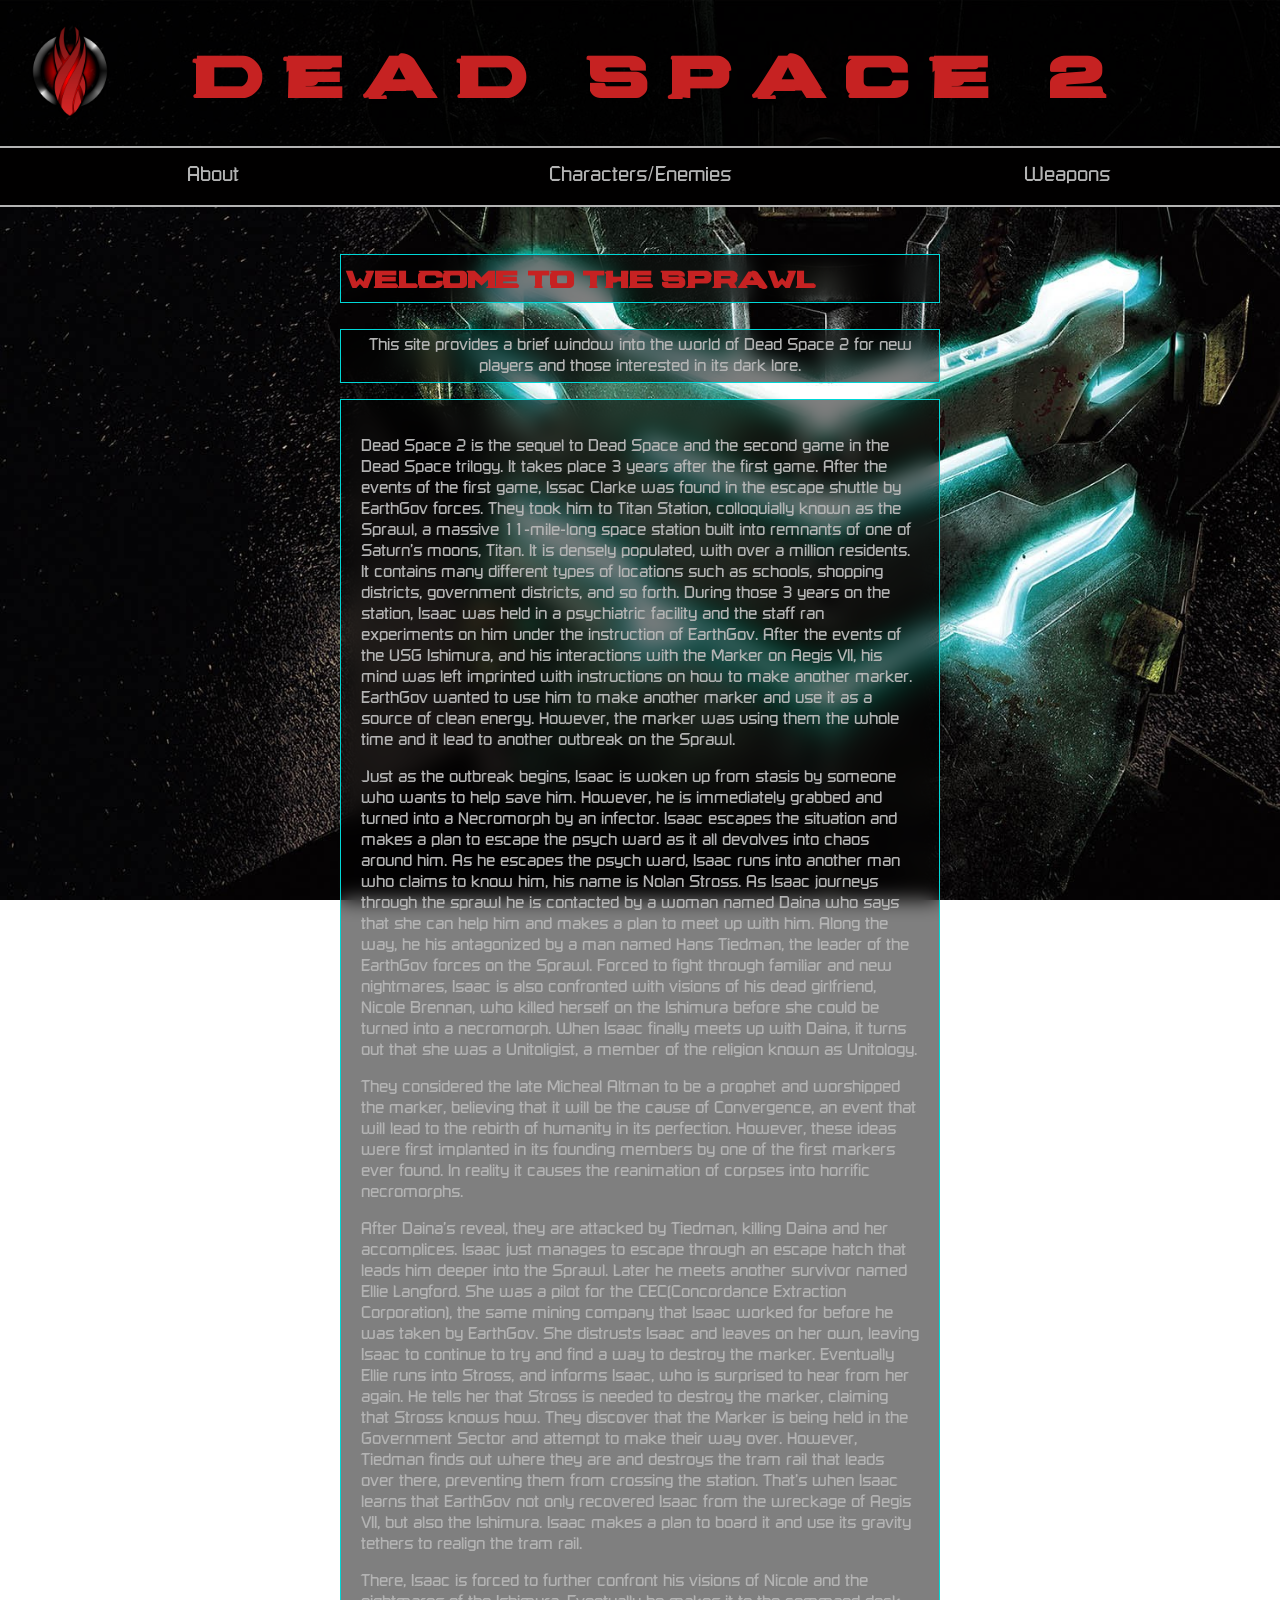
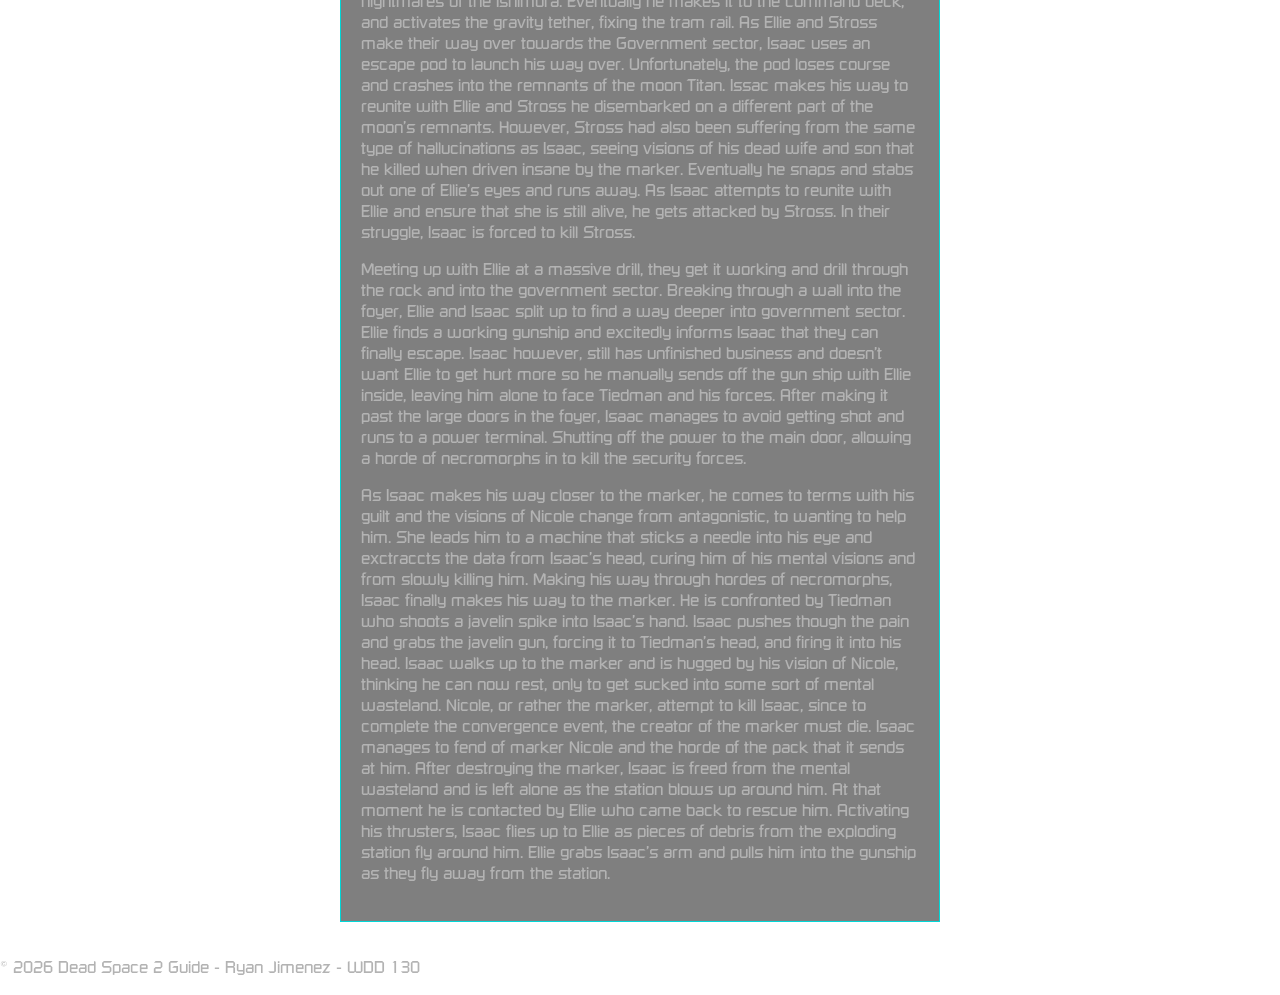
<file: index.html>
<!DOCTYPE html>
<html lang="en">
<head>
    <meta charset="UTF-8">
    <meta name="viewport" content="width=device-width, initial-scale=1.0">
    <title>Dead Space 2 Guide | Home</title>
    <link rel="stylesheet" href="styles/style_index.css">
</head>

<body>
    <header>
    <div class="header-top">
        <div class="logo-box">
            <img src="images/Unitology_img.png" alt="Unitology Marker Logo">
        </div>
        <h1>DEAD SPACE 2</h1>
    </div>

    <nav>
        <ul>
            <li id="nav1"><a href="index.html">About</a></li>
            <li id="nav2"><a href="characters.html">Characters/Enemies</a></li>
            <li id="nav3"><a href="weapons.html">Weapons</a></li>
        </ul>
    </nav>
</header>

    <main class="home-grid">
        <section class="left-col"></section>
        
        <section class="center-col">
            <h2>Welcome to the Sprawl</h2>
                <p id="purpose" style="text-align: center;">
                    This site provides a brief window into the world of Dead Space 2 
                    for new players and those interested in its dark lore.
                </p>
            <div class="about_text">
                <p>
                    Dead Space 2 is the sequel to Dead Space and the second game in the Dead Space trilogy. It takes place 3 years after the first game. After the events of the first game, Issac Clarke was found in the escape shuttle by EarthGov forces. They took him to Titan Station, colloquially known as the Sprawl, a massive 11-mile-long space station built into remnants of one of Saturn’s moons, Titan. It is densely populated, with over a million residents. It contains many different types of locations such as schools, shopping districts, government districts, and so forth. During those 3 years on the station, Isaac was held in a psychiatric facility and the staff ran experiments on him under the instruction of EarthGov. After the events of the USG Ishimura, and his interactions with the Marker on Aegis VII, his mind was left imprinted with instructions on how to make another marker. EarthGov wanted to use him to make another marker and use it as a source of clean energy. However, the marker was using them the whole time and it lead to another outbreak on the Sprawl.
                </p>

                <p>Just as the outbreak begins, Isaac is woken up from stasis by someone who wants to help save him. However, he is immediately grabbed and turned into a Necromorph by an infector. Isaac escapes the situation and makes a plan to escape the psych ward as it all devolves into chaos around him. As he escapes the psych ward, Isaac runs into another man who claims to know him, his name is Nolan Stross.  As Isaac journeys through the sprawl he is contacted by a woman named Daina who says that she can help him and makes a plan to meet up with him. Along the way, he his antagonized by a man named Hans Tiedman, the leader of the EarthGov forces on the Sprawl. Forced to fight through familiar and new nightmares, Isaac is also confronted with visions of his dead girlfriend, Nicole Brennan, who killed herself on the Ishimura before she could be turned into a necromorph. When Isaac finally meets up with Daina, it turns out that she was a Unitoligist, a member of the religion known as Unitology. 
                </p>

                <p>They considered the late Micheal Altman to be a prophet and worshipped the marker, believing that it will be the cause of Convergence, an event that will lead to the rebirth of humanity in its perfection. However, these ideas were first implanted in its founding members by one of the first markers ever found. In reality it causes the reanimation of corpses into horrific necromorphs.  
                </p>
                
                <p>After Daina’s reveal, they are attacked by Tiedman, killing Daina and her accomplices. Isaac just manages to escape through an escape hatch that leads him deeper into the Sprawl. Later he meets another survivor named Ellie Langford. She was a pilot for the CEC(Concordance Extraction Corporation), the same mining company that Isaac worked for before he was taken by EarthGov. She distrusts Isaac and leaves on her own, leaving Isaac to continue to try and find a way to destroy the marker. Eventually Ellie runs into Stross, and informs Isaac, who is surprised to hear from her again. He tells her that Stross is needed to destroy the marker, claiming that Stross knows how. They discover that the Marker is being held in the Government Sector and attempt to make their way over. However, Tiedman finds out where they are and destroys the tram rail that leads over there, preventing them from crossing the station. That’s when Isaac learns that EarthGov not only recovered Isaac from the wreckage of Aegis VII, but also the Ishimura. Isaac makes a plan to board it and use its gravity tethers to realign the tram rail.
                </p> 

                <p>There, Isaac is forced to further confront his visions of Nicole and the nightmares of the Ishimura. Eventually he makes it to the command deck, and activates the gravity tether, fixing the tram rail. As Ellie and Stross make their way over towards the Government sector, Isaac uses an escape pod to launch his way over. Unfortunately, the pod loses course and crashes into the remnants of the moon Titan. Issac makes his way to reunite with Ellie and Stross he disembarked on a different part of the moon’s remnants. However, Stross had also been suffering from the same type of hallucinations as Isaac, seeing visions of his dead wife and son that he killed when driven insane by the marker. Eventually he snaps and stabs out one of Ellie’s eyes and runs away. As Isaac attempts to reunite with Ellie and ensure that she is still alive, he gets attacked by Stross. In their struggle, Isaac is forced to kill Stross.
                </p>

                <p>Meeting up with Ellie at a massive drill, they get it working and drill through the rock and into the government sector. Breaking through a wall into the foyer, Ellie and Isaac split up to find a way deeper into government sector. Ellie finds a working gunship and excitedly informs Isaac that they can finally escape. Isaac however, still has unfinished business and doesn’t want Ellie to get hurt more so he manually sends off the gun ship with Ellie inside, leaving him alone to face Tiedman and his forces. After making it past the large doors in the foyer, Isaac manages to avoid getting shot and runs to a power terminal. Shutting off the power to the main door, allowing a horde of necromorphs in to kill the security forces.
                </p>

                <p>As Isaac makes his way closer to the marker, he comes to terms with his guilt and the visions of Nicole change from antagonistic, to wanting to help him. She leads him to a machine that sticks a needle into his eye and exctraccts the data from Isaac’s head, curing him of his mental visions and from slowly killing him. Making his way through hordes of necromorphs, Isaac finally makes his way to the marker. He is confronted by Tiedman who shoots a javelin spike into Isaac’s hand. Isaac pushes though the pain and grabs the javelin gun, forcing it to Tiedman’s head, and firing it into his head. Isaac walks up to the marker and is hugged by his vision of Nicole, thinking he can now rest, only to get sucked into some sort of mental wasteland. Nicole, or rather the marker, attempt to kill Isaac, since to complete the convergence event, the creator of the marker must die. Isaac manages to fend of marker Nicole and the horde of the pack that it sends at him. After destroying the marker, Isaac is freed from the mental wasteland and is left alone as the station blows up around him. At that moment he is contacted by Ellie who came back to rescue him. Activating his thrusters, Isaac flies up to Ellie as pieces of debris from the exploding station fly around him. Ellie grabs Isaac’s arm and pulls him into the gunship as they fly away from the station.   
                </p>
            </div>
            </section>

        <section class="right-col"></section>
    </main>

    <footer>
        <p>&copy; 2026 Dead Space 2 Guide - Ryan Jimenez - WDD 130</p>
    </footer>
</body>
</html>
</file>
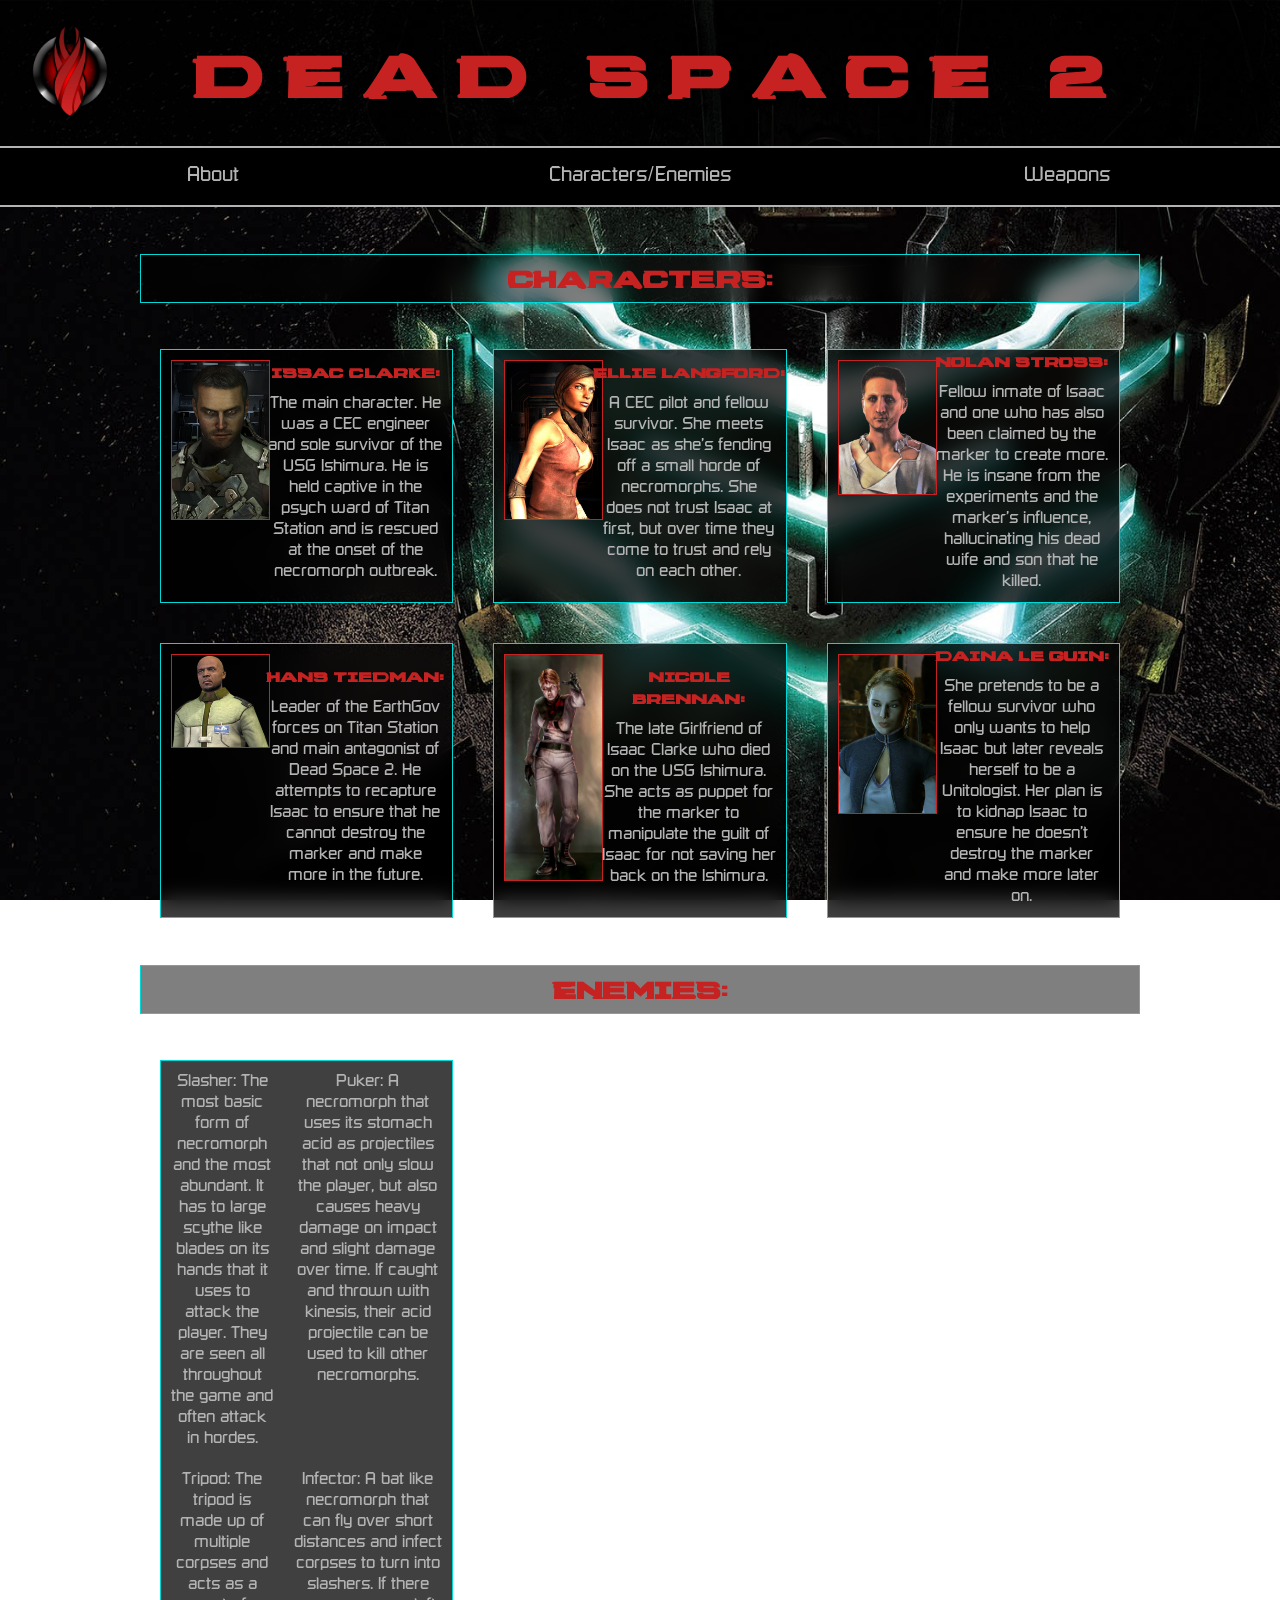
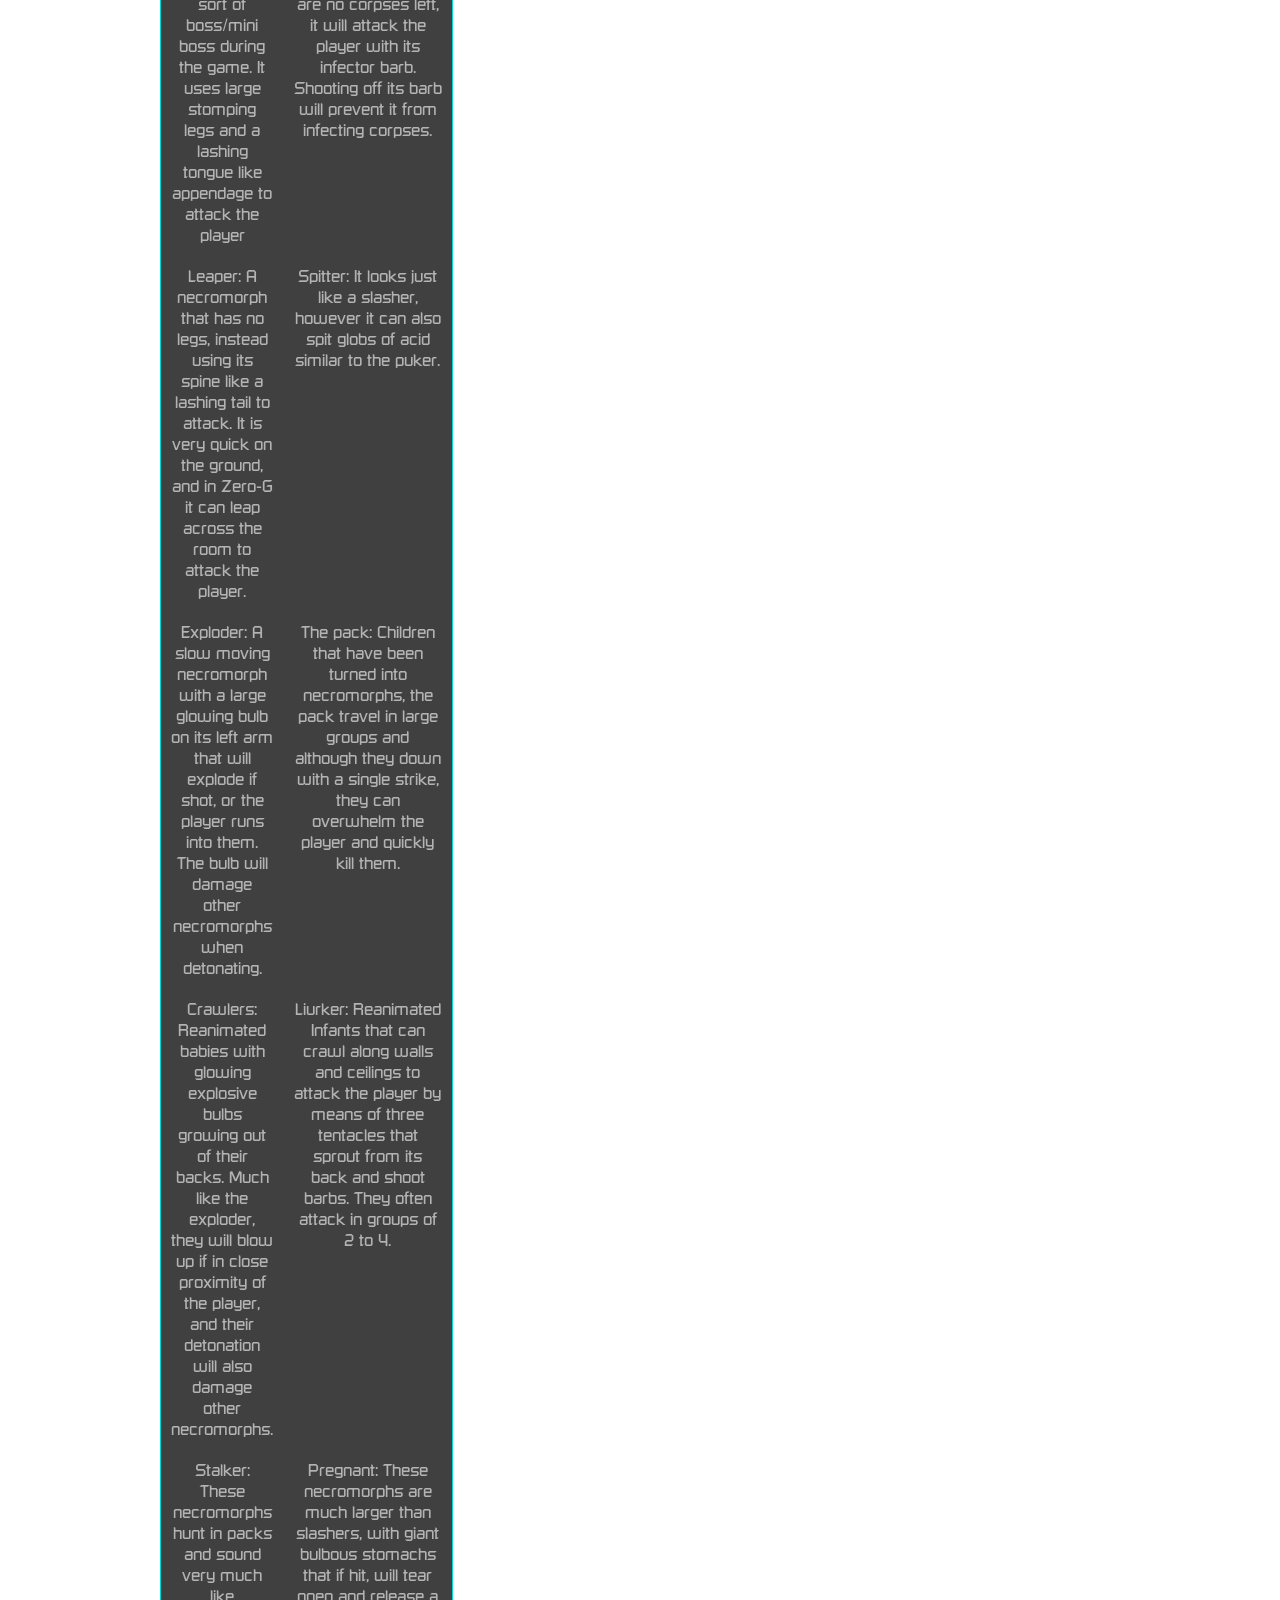
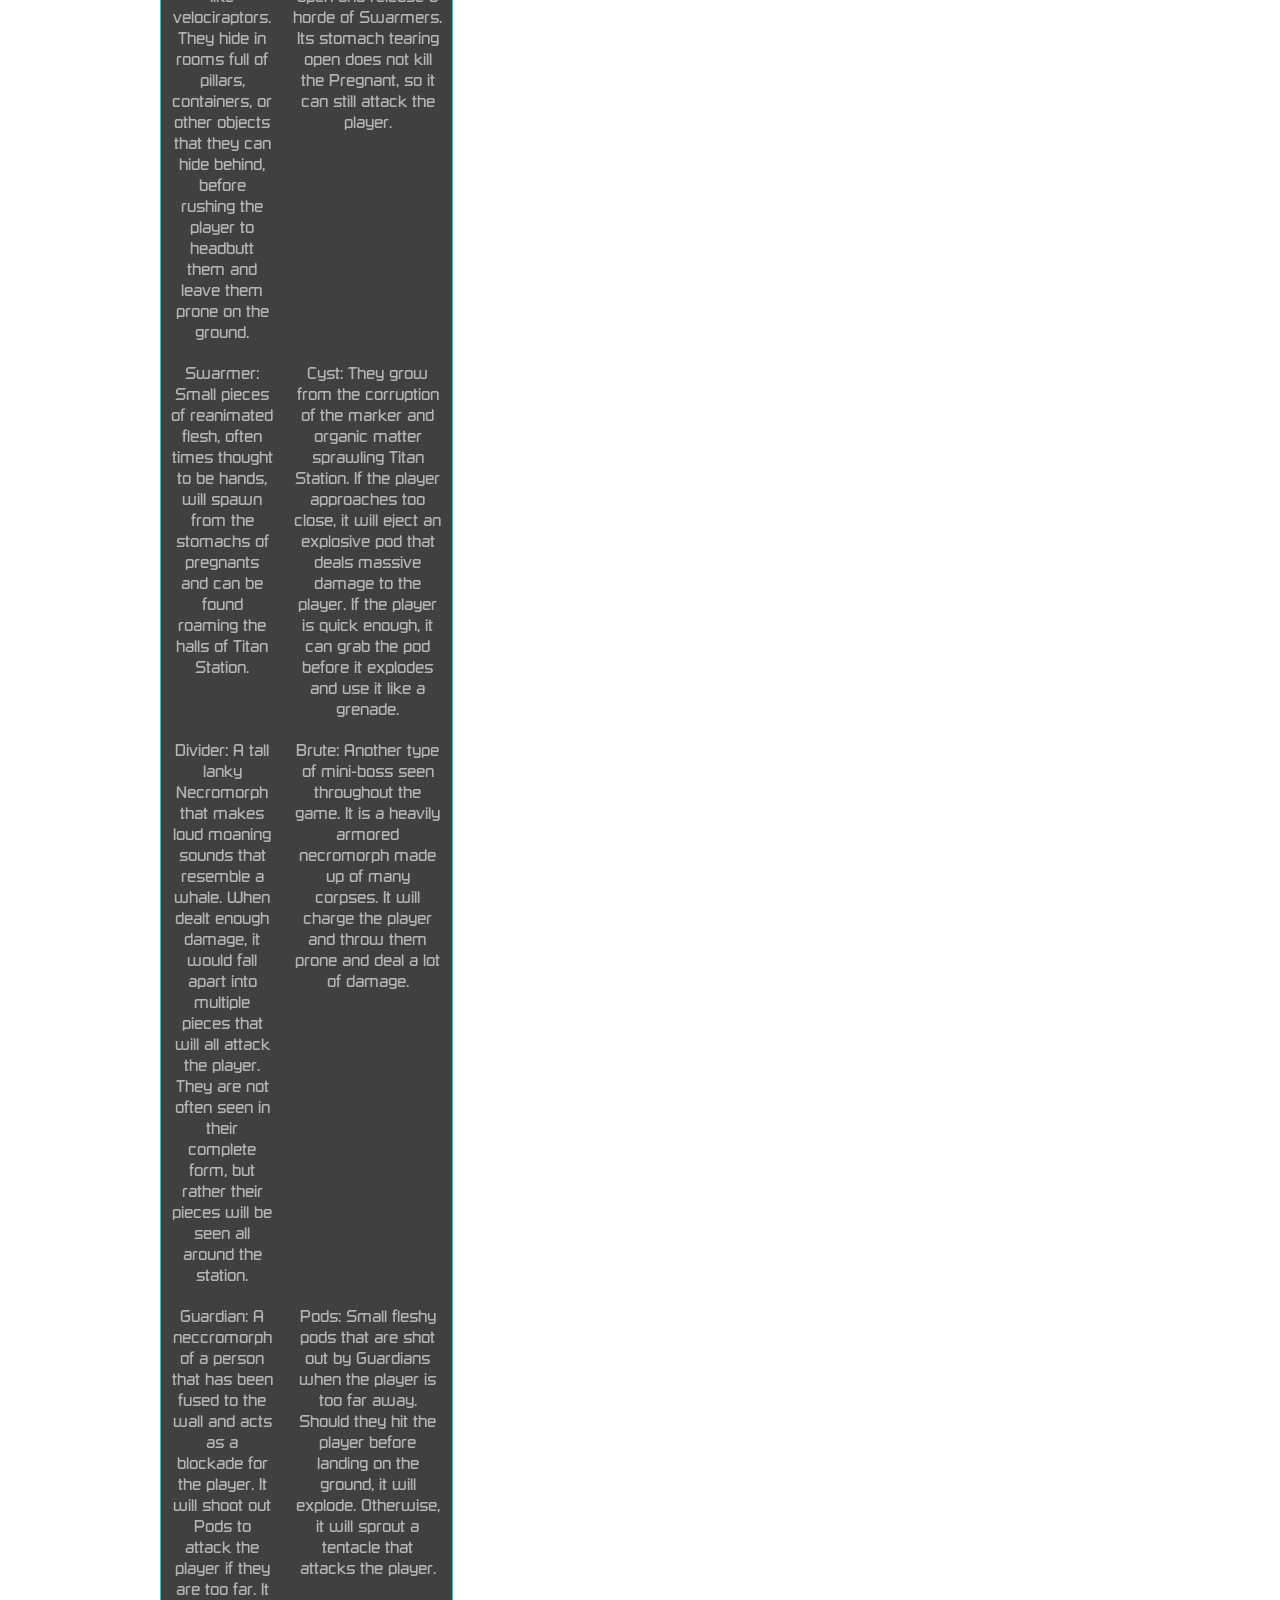
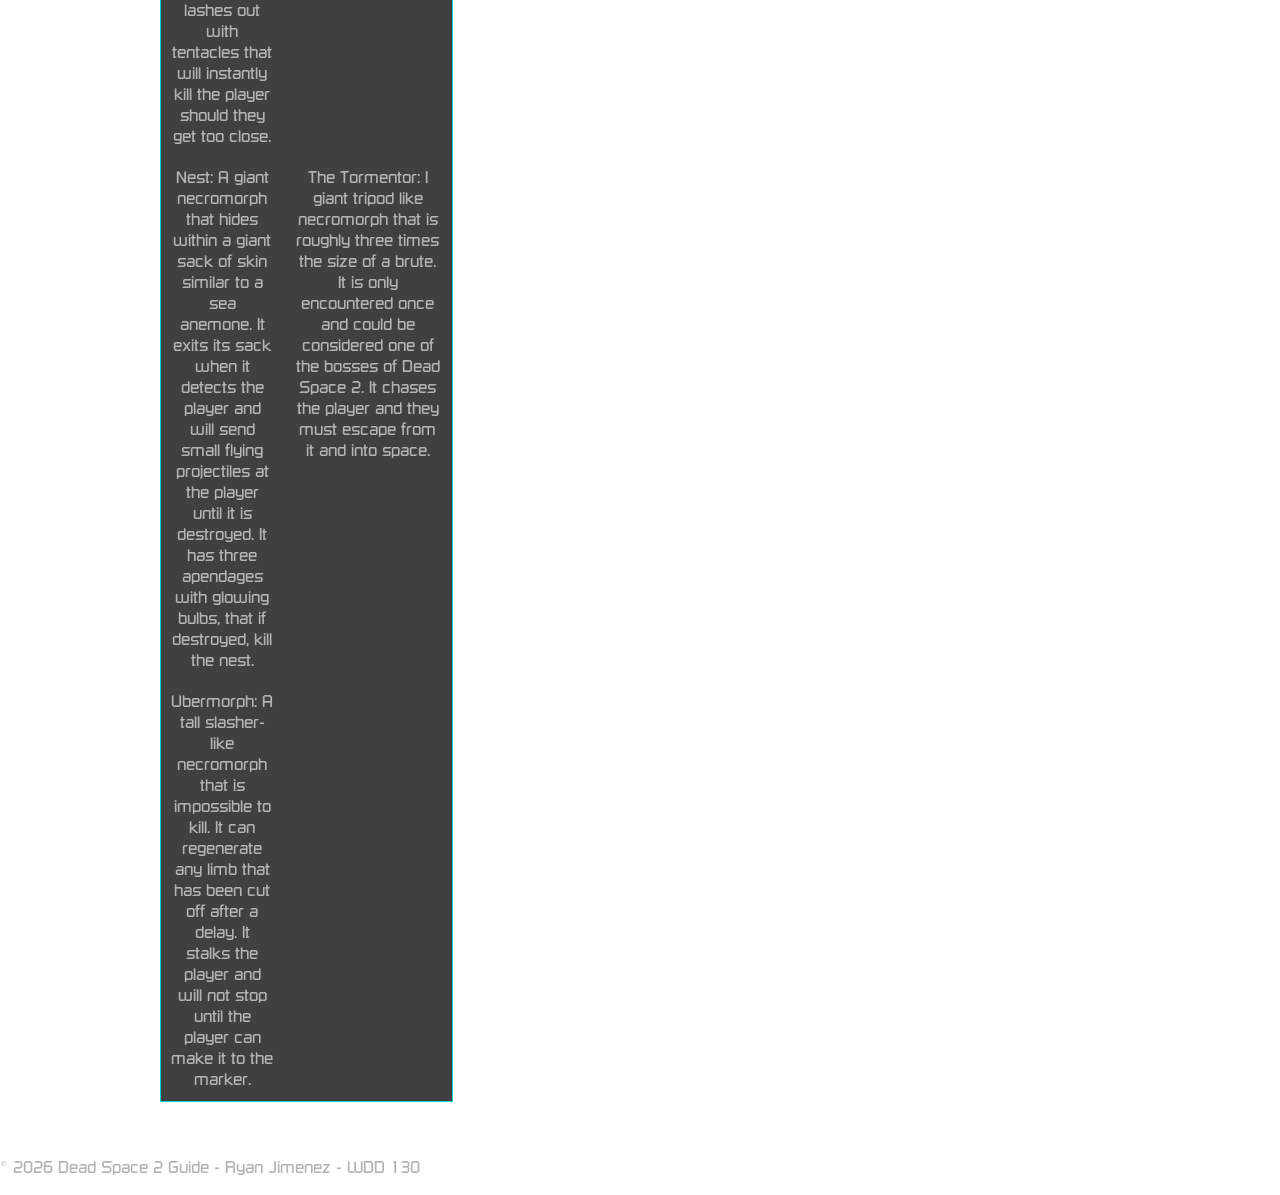
<file: characters.html>
<!DOCTYPE html>
<html lang="en">
<head>
    <meta charset="UTF-8">
    <meta name="viewport" content="width=device-width, initial-scale=1.0">
    <title>Dead Space 2 Guide | Home</title>
    <link rel="stylesheet" href="styles/style_characters.css">
</head>

<body>
    <header>
    <div class="header-top">
        <div class="logo-box">
            <img src="images/Unitology_img.png" alt="Unitology Marker Logo">
        </div>
        <h1>DEAD SPACE 2</h1>
    </div>

    <nav>
        <ul>
            <li id="nav1"><a href="index.html">About</a></li>
            <li id="nav2"><a href="characters.html">Characters/Enemies</a></li>
            <li id="nav3"><a href="weapons.html">Weapons</a></li>
        </ul>
    </nav>
    </header>

    <main class="home-grid">
        <section class="left-col"></section>
        <section class="center-col">
            
        
       <h2>Characters:</h2>
        <section class="cards">

            <div class="char_text">
                <img src="character_imgs/people/Isaac_DS2.webp" alt="Isaac Image">
                <h3>Issac Clarke:</h3>
                <p>The main character. He was a CEC engineer and sole survivor of the USG Ishimura. He is held captive in the psych ward of Titan Station and is rescued at the onset of the necromorph outbreak.</p>
            </div>

             <div class="char_text">
                <img src="character_imgs/people/Ellie_DS2.webp" alt="Isaac Image">
                <h3>Ellie Langford:</h3>
                <p>A CEC pilot and fellow survivor. She meets Isaac as she’s fending off a small horde of necromorphs. She does not trust Isaac at first, but over time they come to trust and rely on each other.</p>
            </div>
                
            <div class="char_text">
                <img src="character_imgs/people/DS2_Nolan_Stross.webp" alt="Isaac Image">
                <h3>Nolan Stross:</h3>
                <p>Fellow inmate of Isaac and one who has also been claimed by the marker to create more. He is insane from the experiments and the marker’s influence, hallucinating his dead wife and son that he killed.</p>
            </div>

            <div class="char_text">
                <img src="character_imgs/people/Tiedemann_clean.webp" alt="Isaac Image">
                <h3>Hans Tiedman:</h3>
                <p>Leader of the EarthGov forces on Titan Station and main antagonist of Dead Space 2. He attempts to recapture Isaac to ensure that he cannot destroy the marker and make more in the future.</p>                
            </div>

            <div class="char_text">
                <img src="character_imgs/people/DS2_Nicole_Ghost_Concept_Art.webp" alt="Isaac Image">
                <h3>Nicole Brennan:</h3>
                <p>The late Girlfriend of Isaac Clarke who died on the USG Ishimura. She acts as puppet for the marker to manipulate the guilt of Isaac for not saving her back on the Ishimura.</p>
            </div>
            
            <div class="char_text">
                <img src="character_imgs/people/DS2_-_Daina.webp" alt="Isaac Image">
                <h3>Daina Le Guin:</h3>
                <p>She pretends to be a fellow survivor who only wants to help Isaac but later reveals herself to be a Unitologist. Her plan is to kidnap Isaac to ensure he doesn’t destroy the marker and make more later on.</p>
            </div>            
            
        </section>


        <h2>Enemies:</h2>
        <section class="cards">
            <div class="char_text">

                <p>Slasher: The most basic form of necromorph and the most abundant. It has to large scythe like blades on its hands that it uses to attack the player. They are seen all throughout the game and often attack in hordes.
                
                <p>Puker: A necromorph that uses its stomach acid as projectiles that not only slow the player, but also causes heavy damage on impact and slight damage over time. If caught and thrown with kinesis, their acid projectile can be used to kill other necromorphs. 
                    
                <p>Tripod: The tripod is made up of multiple corpses and acts as a sort of boss/mini boss during the game. It uses large stomping legs and a lashing tongue like appendage to attack the player
                    
                <p>Infector: A bat like necromorph that can fly over short distances and infect corpses to turn into slashers. If there are no corpses left, it will attack the player with its infector barb. Shooting off its barb will prevent it from infecting corpses.
                    
                <p>Leaper: A necromorph that has no legs, instead using its spine like a lashing tail to attack. It is very quick on the ground, and in Zero-G it can leap across the room to attack the player. 
                    
                <p>Spitter: It looks just like a slasher, however it can also spit globs of acid similar to the puker. 
                    
                <p>Exploder: A slow moving necromorph with a large glowing bulb on its left arm that will explode if shot, or the player runs into them. The bulb will damage other necromorphs when detonating. 
                    
                <p>The pack: Children that have been turned into necromorphs, the pack travel in large groups and although they down with a single strike, they can overwhelm the player and quickly kill them.
                
                <p>Crawlers: Reanimated babies with glowing explosive bulbs growing out of their backs. Much like the exploder, they will blow up if in close proximity of the player, and their detonation will also damage other necromorphs. 
                    
                <p>Liurker: Reanimated Infants that can crawl along walls and ceilings to attack the player by means of three tentacles that sprout from its back and shoot barbs. They often attack in groups of 2 to 4.</p>
                    
                <p>Stalker: These necromorphs hunt in packs and sound very much like velociraptors. They hide in rooms full of pillars, containers, or other objects that they can hide behind, before rushing the player to headbutt them and leave them prone on the ground.</p>
                    
                <p>Pregnant: These necromorphs are much larger than slashers, with giant bulbous stomachs that if hit, will tear open and release a horde of Swarmers. Its stomach tearing open does not kill the Pregnant, so it can still attack the player.</p>
                    
                <p>Swarmer: Small pieces of reanimated flesh, often times thought to be hands, will spawn from the stomachs of pregnants and can be found roaming the halls of Titan Station.</p>
                    
                <p>Cyst: They grow from the corruption of the marker and organic matter sprawling Titan Station. If the player approaches too close, it will eject an explosive pod that deals massive damage to the player. If the player is quick enough, it can grab the pod before it explodes and use it like a grenade.</p>
                    
                <p>Divider: A tall lanky Necromorph that makes loud moaning sounds that resemble a whale. When dealt enough damage, it would fall apart into multiple pieces that will all attack the player. They are not often seen in their complete form, but rather their pieces will be seen all around the station.</p>
                    
                <p>Brute: Another type of mini-boss seen throughout the game. It is a heavily armored necromorph made up of many corpses. It will charge the player and throw them prone and deal a lot of damage.</p>
                    
                <p>Guardian: A neccromorph of a person that has been fused to the wall and acts as a blockade for the player. It will shoot out Pods to attack the player if they are too far. It lashes out with tentacles that will instantly kill the player should they get too close.</p>
                    
                <p>Pods: Small fleshy pods that are shot out by Guardians when the player is too far away. Should they hit the player before landing on the ground, it will explode. Otherwise, it will sprout a tentacle that attacks the player.</p>
                    
                <p>Nest: A giant necromorph that hides within a giant sack of skin similar to a sea anemone. It exits its sack when it detects the player and will send small flying projectiles at the player until it is destroyed. It has three apendages with glowing bulbs, that if destroyed, kill the nest.</p>
                    
                <p>The Tormentor: I giant tripod like necromorph that is roughly three times the size of a brute. It is only encountered once and could be considered one of the bosses of Dead Space 2. It chases the player and they must escape from it and into space.</p>
                    
                <p>Ubermorph: A tall slasher-like necromorph that is impossible to kill. It can regenerate any limb that has been cut off after a delay. It stalks the player and will not stop until the player can make it to the marker.</p>

            </div>
        </section>
        </section>
    </main>

    <footer>
        <p>&copy; 2026 Dead Space 2 Guide - Ryan Jimenez - WDD 130</p>
    </footer>
</body>
</html>
</file>
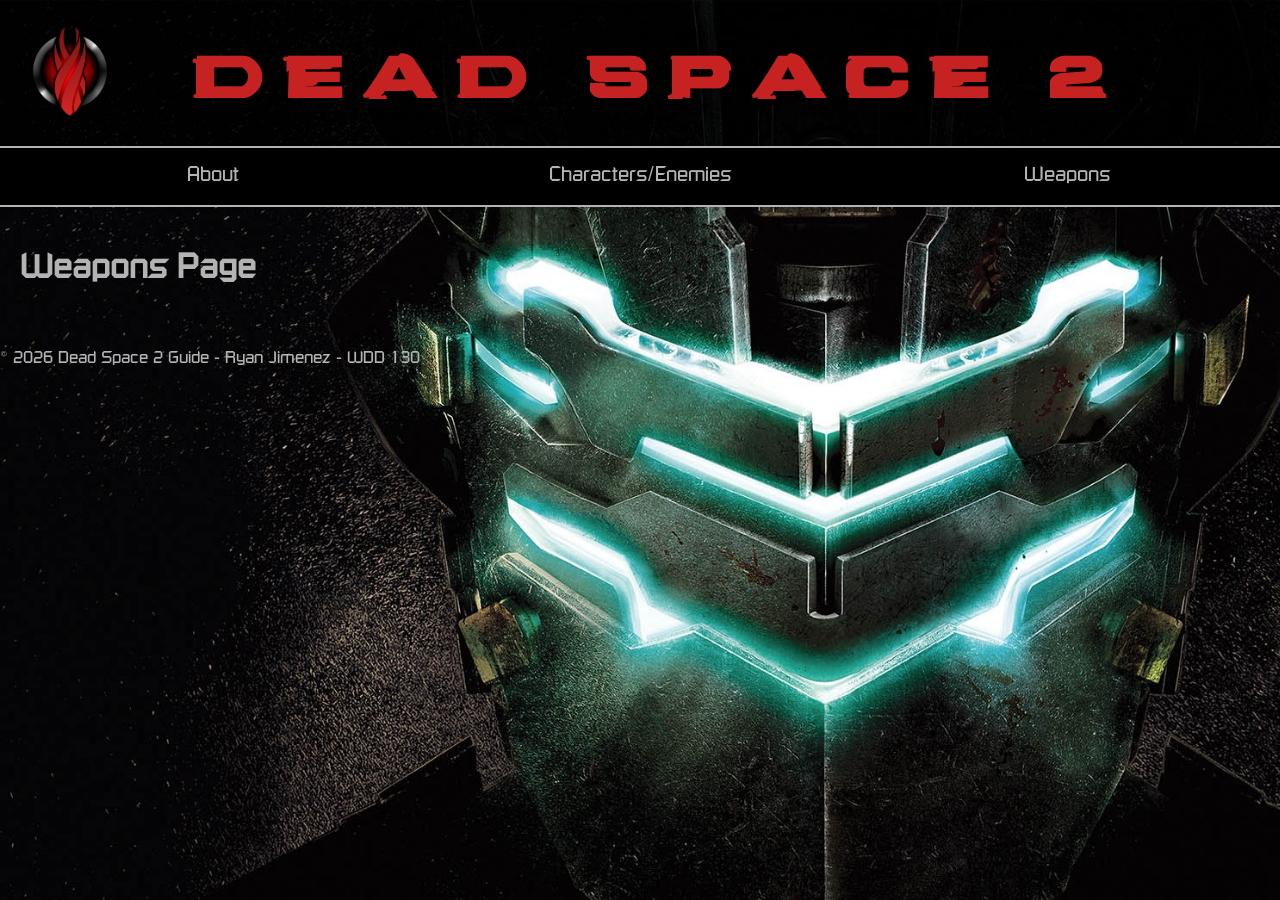
<file: weapons.html>
<!DOCTYPE html>
<html lang="en">
<head>
    <meta charset="UTF-8">
    <meta name="viewport" content="width=device-width, initial-scale=1.0">
    <title>Dead Space 2 Guide | Home</title>
    <link rel="stylesheet" href="styles/style_weapons.css">
</head>

<body>
    <header>
    <div class="header-top">
        <div class="logo-box">
            <img src="images/Unitology_img.png" alt="Unitology Marker Logo">
        </div>
        <h1>DEAD SPACE 2</h1>
    </div>

    <nav>
        <ul>
            <li id="nav1"><a href="index.html">About</a></li>
            <li id="nav2"><a href="characters.html">Characters/Enemies</a></li>
            <li id="nav3"><a href="weapons.html">Weapons</a></li>
        </ul>
    </nav>
    </header>

    <main class="home-grid">
        <h1>Weapons Page</h1>
    </main>

    <footer>
        <p>&copy; 2026 Dead Space 2 Guide - Ryan Jimenez - WDD 130</p>
    </footer>
</body>
</html>
</file>
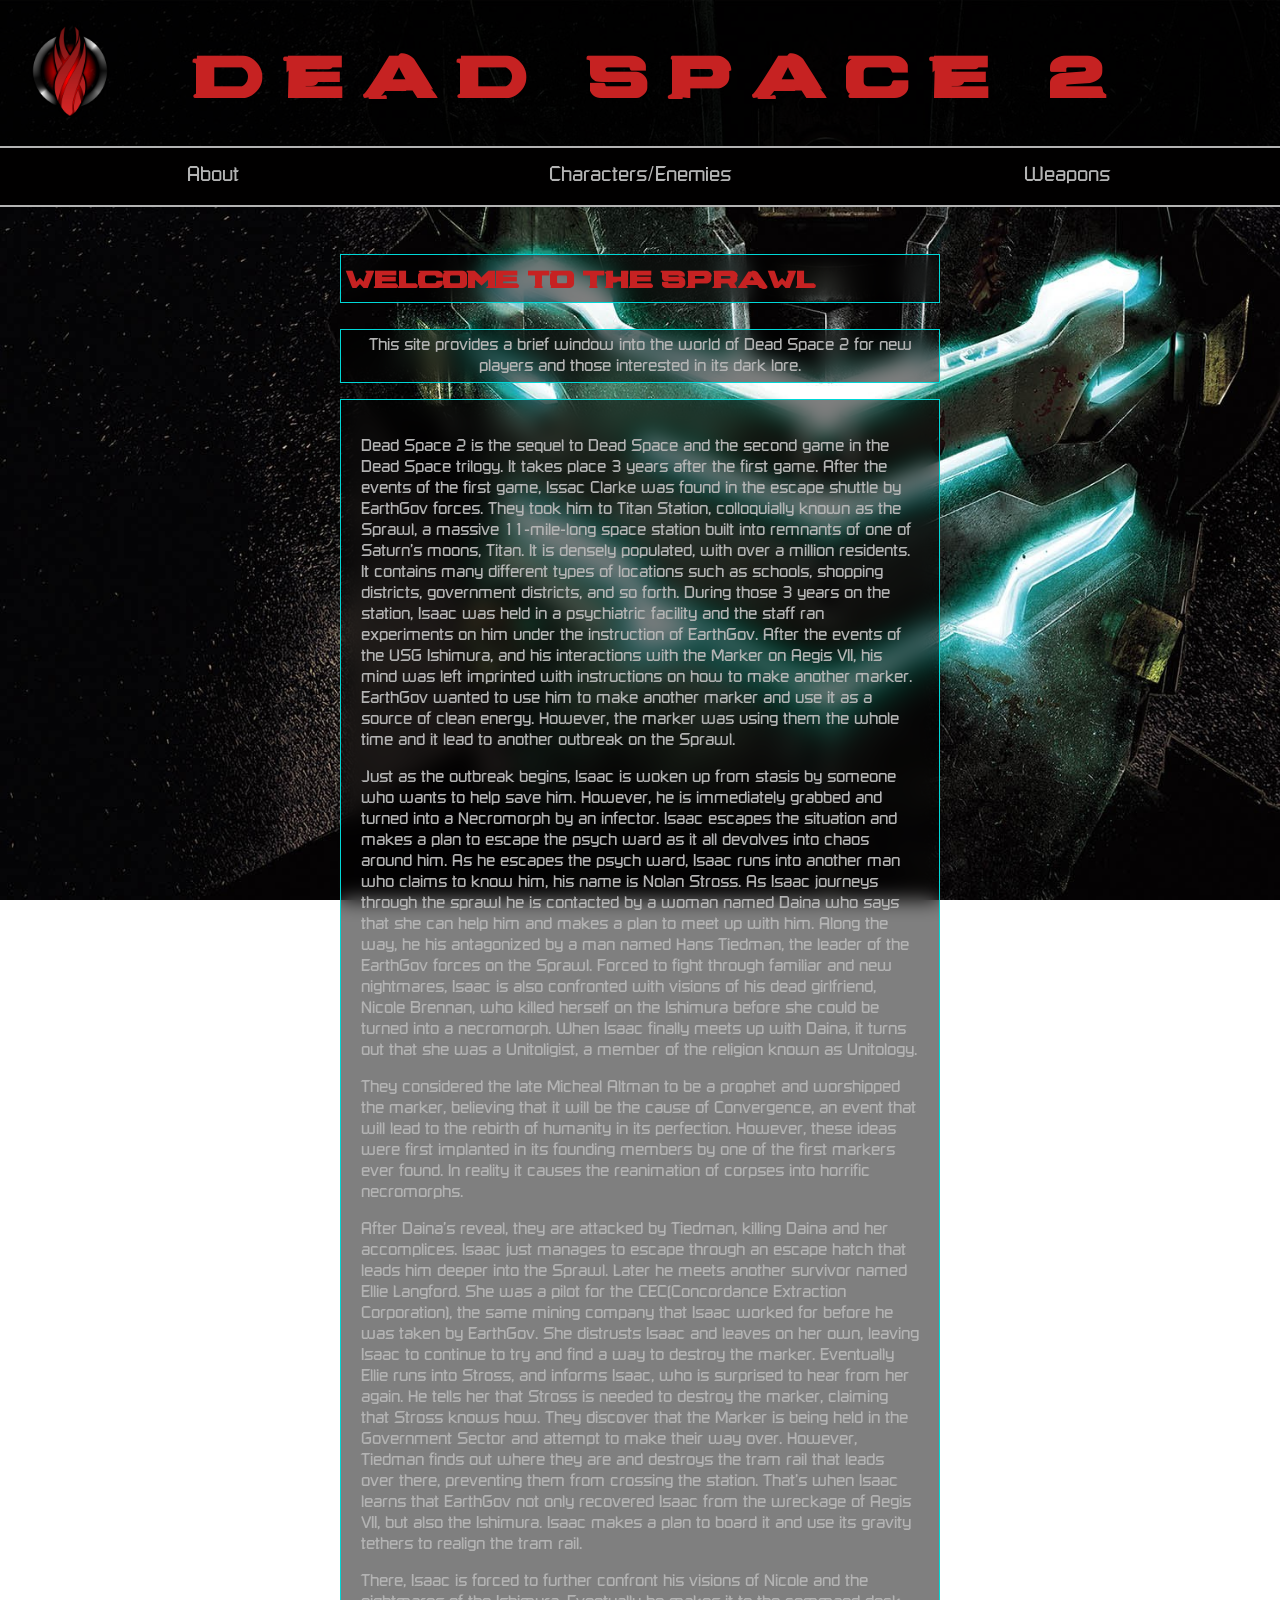
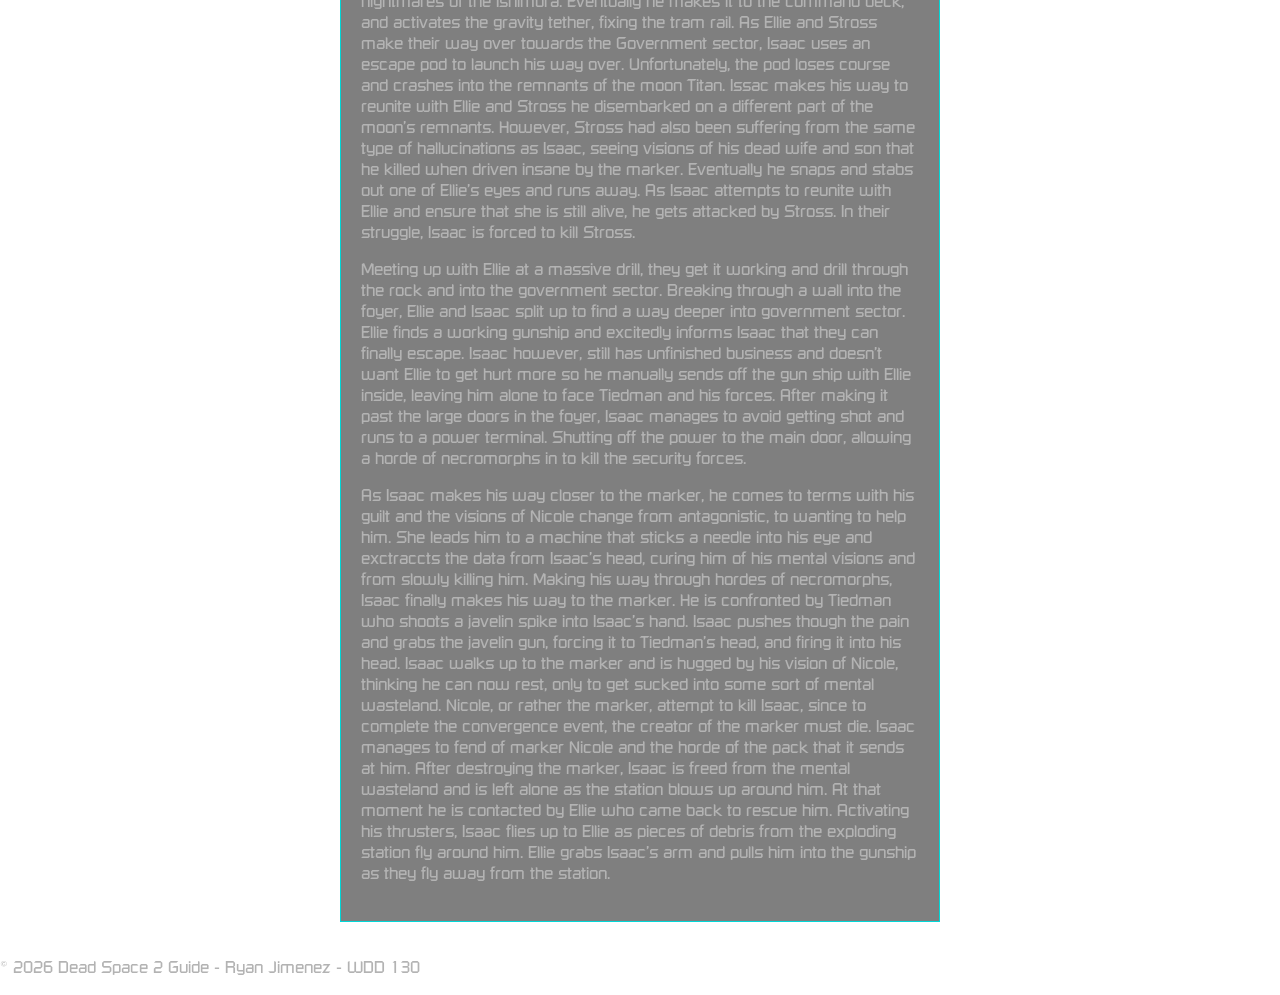
<file: main/about.html>
<!DOCTYPE html>
<html lang="en">
<head>
    <meta charset="UTF-8">
    <meta name="viewport" content="width=device-width, initial-scale=1.0">
    <title>Dead Space 2 Guide | Home</title>
    <link rel="stylesheet" href="styles/style_about.css">
</head>

<body>
    <header>
    <div class="header-top">
        <div class="logo-box">
            <img src="images/Unitology_img.png" alt="Unitology Marker Logo">
        </div>
        <h1>DEAD SPACE 2</h1>
    </div>

    <nav>
        <ul>
            <li id="nav1"><a href="about.html">About</a></li>
            <li id="nav2"><a href="characters.html">Characters/Enemies</a></li>
            <li id="nav3"><a href="weapons.html">Weapons</a></li>
        </ul>
    </nav>
</header>

    <main class="home-grid">
        <section class="left-col"></section>
        
        <section class="center-col">
            <h2>Welcome to the Sprawl</h2>
                <p id="purpose" style="text-align: center;">
                    This site provides a brief window into the world of Dead Space 2 
                    for new players and those interested in its dark lore.
                </p>
            <div class="about_text">
                <p>
                    Dead Space 2 is the sequel to Dead Space and the second game in the Dead Space trilogy. It takes place 3 years after the first game. After the events of the first game, Issac Clarke was found in the escape shuttle by EarthGov forces. They took him to Titan Station, colloquially known as the Sprawl, a massive 11-mile-long space station built into remnants of one of Saturn’s moons, Titan. It is densely populated, with over a million residents. It contains many different types of locations such as schools, shopping districts, government districts, and so forth. During those 3 years on the station, Isaac was held in a psychiatric facility and the staff ran experiments on him under the instruction of EarthGov. After the events of the USG Ishimura, and his interactions with the Marker on Aegis VII, his mind was left imprinted with instructions on how to make another marker. EarthGov wanted to use him to make another marker and use it as a source of clean energy. However, the marker was using them the whole time and it lead to another outbreak on the Sprawl.
                </p>

                <p>Just as the outbreak begins, Isaac is woken up from stasis by someone who wants to help save him. However, he is immediately grabbed and turned into a Necromorph by an infector. Isaac escapes the situation and makes a plan to escape the psych ward as it all devolves into chaos around him. As he escapes the psych ward, Isaac runs into another man who claims to know him, his name is Nolan Stross.  As Isaac journeys through the sprawl he is contacted by a woman named Daina who says that she can help him and makes a plan to meet up with him. Along the way, he his antagonized by a man named Hans Tiedman, the leader of the EarthGov forces on the Sprawl. Forced to fight through familiar and new nightmares, Isaac is also confronted with visions of his dead girlfriend, Nicole Brennan, who killed herself on the Ishimura before she could be turned into a necromorph. When Isaac finally meets up with Daina, it turns out that she was a Unitoligist, a member of the religion known as Unitology. 
                </p>

                <p>They considered the late Micheal Altman to be a prophet and worshipped the marker, believing that it will be the cause of Convergence, an event that will lead to the rebirth of humanity in its perfection. However, these ideas were first implanted in its founding members by one of the first markers ever found. In reality it causes the reanimation of corpses into horrific necromorphs.  
                </p>
                
                <p>After Daina’s reveal, they are attacked by Tiedman, killing Daina and her accomplices. Isaac just manages to escape through an escape hatch that leads him deeper into the Sprawl. Later he meets another survivor named Ellie Langford. She was a pilot for the CEC(Concordance Extraction Corporation), the same mining company that Isaac worked for before he was taken by EarthGov. She distrusts Isaac and leaves on her own, leaving Isaac to continue to try and find a way to destroy the marker. Eventually Ellie runs into Stross, and informs Isaac, who is surprised to hear from her again. He tells her that Stross is needed to destroy the marker, claiming that Stross knows how. They discover that the Marker is being held in the Government Sector and attempt to make their way over. However, Tiedman finds out where they are and destroys the tram rail that leads over there, preventing them from crossing the station. That’s when Isaac learns that EarthGov not only recovered Isaac from the wreckage of Aegis VII, but also the Ishimura. Isaac makes a plan to board it and use its gravity tethers to realign the tram rail.
                </p> 

                <p>There, Isaac is forced to further confront his visions of Nicole and the nightmares of the Ishimura. Eventually he makes it to the command deck, and activates the gravity tether, fixing the tram rail. As Ellie and Stross make their way over towards the Government sector, Isaac uses an escape pod to launch his way over. Unfortunately, the pod loses course and crashes into the remnants of the moon Titan. Issac makes his way to reunite with Ellie and Stross he disembarked on a different part of the moon’s remnants. However, Stross had also been suffering from the same type of hallucinations as Isaac, seeing visions of his dead wife and son that he killed when driven insane by the marker. Eventually he snaps and stabs out one of Ellie’s eyes and runs away. As Isaac attempts to reunite with Ellie and ensure that she is still alive, he gets attacked by Stross. In their struggle, Isaac is forced to kill Stross.
                </p>

                <p>Meeting up with Ellie at a massive drill, they get it working and drill through the rock and into the government sector. Breaking through a wall into the foyer, Ellie and Isaac split up to find a way deeper into government sector. Ellie finds a working gunship and excitedly informs Isaac that they can finally escape. Isaac however, still has unfinished business and doesn’t want Ellie to get hurt more so he manually sends off the gun ship with Ellie inside, leaving him alone to face Tiedman and his forces. After making it past the large doors in the foyer, Isaac manages to avoid getting shot and runs to a power terminal. Shutting off the power to the main door, allowing a horde of necromorphs in to kill the security forces.
                </p>

                <p>As Isaac makes his way closer to the marker, he comes to terms with his guilt and the visions of Nicole change from antagonistic, to wanting to help him. She leads him to a machine that sticks a needle into his eye and exctraccts the data from Isaac’s head, curing him of his mental visions and from slowly killing him. Making his way through hordes of necromorphs, Isaac finally makes his way to the marker. He is confronted by Tiedman who shoots a javelin spike into Isaac’s hand. Isaac pushes though the pain and grabs the javelin gun, forcing it to Tiedman’s head, and firing it into his head. Isaac walks up to the marker and is hugged by his vision of Nicole, thinking he can now rest, only to get sucked into some sort of mental wasteland. Nicole, or rather the marker, attempt to kill Isaac, since to complete the convergence event, the creator of the marker must die. Isaac manages to fend of marker Nicole and the horde of the pack that it sends at him. After destroying the marker, Isaac is freed from the mental wasteland and is left alone as the station blows up around him. At that moment he is contacted by Ellie who came back to rescue him. Activating his thrusters, Isaac flies up to Ellie as pieces of debris from the exploding station fly around him. Ellie grabs Isaac’s arm and pulls him into the gunship as they fly away from the station.   
                </p>
            </div>
            </section>

        <section class="right-col"></section>
    </main>

    <footer>
        <p>&copy; 2026 Dead Space 2 Guide - Ryan Jimenez - WDD 130</p>
    </footer>
</body>
</html>
</file>
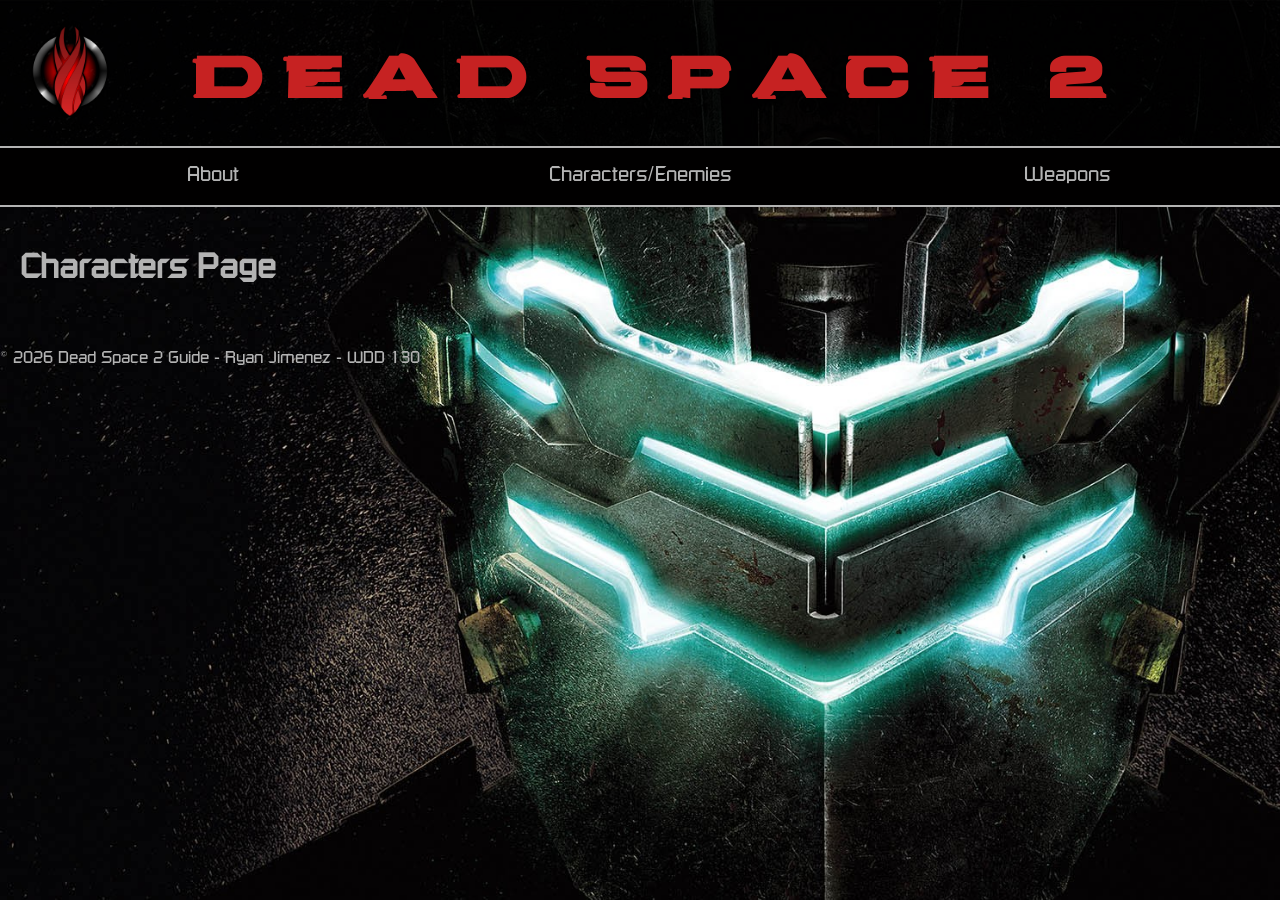
<file: main/characters.html>
<!DOCTYPE html>
<html lang="en">
<head>
    <meta charset="UTF-8">
    <meta name="viewport" content="width=device-width, initial-scale=1.0">
    <title>Dead Space 2 Guide | Home</title>
    <link rel="stylesheet" href="styles/style_characters.css">
</head>

<body>
    <header>
    <div class="header-top">
        <div class="logo-box">
            <img src="images/Unitology_img.png" alt="Unitology Marker Logo">
        </div>
        <h1>DEAD SPACE 2</h1>
    </div>

    <nav>
        <ul>
            <li id="nav1"><a href="about.html">About</a></li>
            <li id="nav2"><a href="characters.html">Characters/Enemies</a></li>
            <li id="nav3"><a href="weapons.html">Weapons</a></li>
        </ul>
    </nav>
    </header>

    <main class="home-grid">
        <h1>Characters Page</h1>
    </main>

    <footer>
        <p>&copy; 2026 Dead Space 2 Guide - Ryan Jimenez - WDD 130</p>
    </footer>
</body>
</html>
</file>
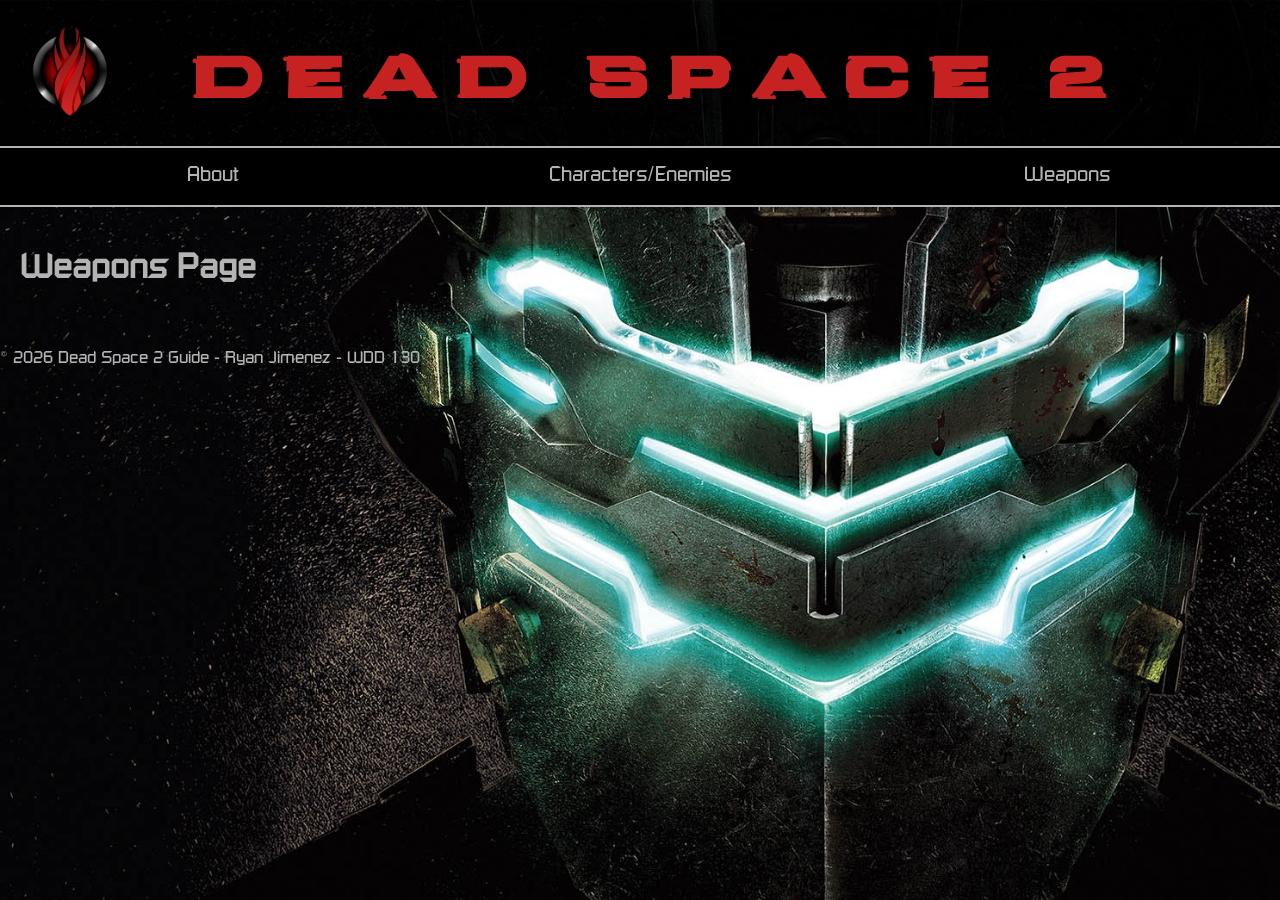
<file: main/weapons.html>
<!DOCTYPE html>
<html lang="en">
<head>
    <meta charset="UTF-8">
    <meta name="viewport" content="width=device-width, initial-scale=1.0">
    <title>Dead Space 2 Guide | Home</title>
    <link rel="stylesheet" href="styles/style_weapons.css">
</head>

<body>
    <header>
    <div class="header-top">
        <div class="logo-box">
            <img src="images/Unitology_img.png" alt="Unitology Marker Logo">
        </div>
        <h1>DEAD SPACE 2</h1>
    </div>

    <nav>
        <ul>
            <li id="nav1"><a href="about.html">About</a></li>
            <li id="nav2"><a href="characters.html">Characters/Enemies</a></li>
            <li id="nav3"><a href="weapons.html">Weapons</a></li>
        </ul>
    </nav>
    </header>

    <main class="home-grid">
        <h1>Weapons Page</h1>
    </main>

    <footer>
        <p>&copy; 2026 Dead Space 2 Guide - Ryan Jimenez - WDD 130</p>
    </footer>
</body>
</html>
</file>
<file: styles/style_index.css>
html,
body {
    max-width: 100%;
    overflow-x: hidden;
}


@font-face {
    font-family: 'DeadSpaceTitle';
    src: url('../fonts/DeadSpaceTitleFont.ttf');
}

@font-face {

    font-family: 'RusselSquare';

    src: url('../fonts/RusselSquareOpti.otf');

}

:root {
    --primary-color: #B3B3B3;
    --secondary-color: #C62222;
    --accent-black: #010000;
    --accent-cyan: #00D7D7;
}


body {
    background-image: url(../images/ds2background.jpg);
    background-size: cover;
    background-attachment: fixed;
    color: var(--primary-color);
    font-family: 'RusselSquare', sans-serif;
    margin: 0;
    padding: 0;
}


h2,
h3 {
    font-family: 'DeadSpaceTitle', sans-serif;
    font-size: 2em;
    color: var(--secondary-color);
}

header {
    display: grid;
    grid-template-columns: 1fr;
    background-color: rgba(0, 0, 0, 0.8);
    border-bottom: 2px solid var(--primary-color);
    padding: 0;
}

.header-top {
    display: grid;
    grid-template-columns: 1fr auto 1fr;
    align-items: center;
    width: 100%;
    padding: 20px;
}

.logo-box {
    grid-column: 1;
}

header h1 {
    grid-column: 2;
    margin: 0;
    color: var(--secondary-color);
    font-family: 'DeadSpaceTitle', sans-serif;
    font-size: 80px;
    letter-spacing: 20px;
}

.logo-box img {
    height: 100px;
}

h2 {
    background-color: rgba(1, 0, 0, 0.5);
    backdrop-filter: blur(10px);
    border: 1px solid var(--accent-cyan);
    padding: 5px;
}

#purpose {
    background-color: rgba(1, 0, 0, 0.5);
    backdrop-filter: blur(10px);
    border: 1px solid var(--accent-cyan);
    padding: 5px;
}

nav {
    background-color: var(--accent-black);
    border-top: 2px solid var(--primary-color);
}

nav ul {
    display: grid;
    grid-template-columns: repeat(3, 1fr);
    list-style-type: none;
    margin: 0;
    padding: 0;
}

nav a {
    color: var(--primary-color);
    font-family: 'RusselSquare', sans-serif;
    text-decoration: none;
    padding: 15px 0;
    text-align: center;
    display: block;
    font-size: 1.2rem;
    border-bottom: 2px solid transparent;
    transition: border-color 0.3s ease, color 0.3s ease;
}

nav a:hover {
    color: var(--accent-cyan);
    border-bottom: 2px solid var(--accent-cyan);
    border-top: 2px solid var(--accent-cyan);
}

nav li {
    list-style-type: none;
}


.home-grid {
    display: grid;
    grid-template-columns: 1fr 2fr 1fr;
    gap: 20px;
    padding: 20px;
}

.home-grid img {
    width: 100%;
    height: auto;
    border: 1px solid var(--secondary-color);
}

.about_text {
    background-color: rgba(1, 0, 0, 0.5);
    backdrop-filter: blur(10px);
    border: 1px solid var(--accent-cyan);
    padding: 20px;
}
</file>
<file: styles/style_characters.css>
html, body {
    max-width: 100%;
    overflow-x: hidden;
}

@font-face {
    font-family: 'DeadSpaceTitle';
    src: url('../fonts/DeadSpaceTitleFont.ttf');
}

@font-face {

    font-family: 'RusselSquare';

    src: url('../fonts/RusselSquareOpti.otf');

}

:root {
    --primary-color: #B3B3B3;
    --secondary-color: #C62222;
    --accent-black: #010000;
    --accent-cyan: #00D7D7;
}

body {
    background-image: url(../images/ds2background.jpg);
    background-size: cover;
    background-attachment: fixed;
    color: var(--primary-color);
    font-family: 'RusselSquare', sans-serif;
    margin: 0;
    padding: 0;
}

h2, h3 {
    font-family: 'DeadSpaceTitle', sans-serif;
    font-size: 2em;
    color: var(--secondary-color);
}

header {
    display: grid;
    grid-template-columns: 1fr;
    background-color: rgba(0, 0, 0, 0.8);
    border-bottom: 2px solid var(--primary-color);
    padding: 0;
}

.header-top {
    display: grid;
    grid-template-columns: 1fr auto 1fr;
    align-items: center;
    width: 100%;
    padding: 20px;
}

.logo-box {
    grid-column: 1;
}

header h1 {
    grid-column: 2;
    margin: 0;
    color: var(--secondary-color);
    font-family: 'DeadSpaceTitle', sans-serif;
    font-size: 80px;
    letter-spacing: 20px;
}

.logo-box img {
    height: 100px;
}

h2 {
    text-align: center;
    background-color: rgba(1, 0, 0, 0.5);
    backdrop-filter: blur(10px);
    border: 1px solid var(--accent-cyan);
    padding: 5px;
}

#purpose {
    background-color: rgba(1, 0, 0, 0.5);
    backdrop-filter: blur(10px);
    border: 1px solid var(--accent-cyan);
    padding: 5px;
}

nav {
    background-color: var(--accent-black);
    border-top: 2px solid var(--primary-color);
}

nav ul {
    display: grid;
    grid-template-columns: repeat(3, 1fr);
    list-style-type: none;
    margin: 0;
    padding: 0;
}

nav a {
    color: var(--primary-color);
    font-family: 'RusselSquare', sans-serif;
    text-decoration: none;
    padding: 15px 0;
    text-align: center;
    display: block;
    font-size: 1.2rem;
    border-bottom: 2px solid transparent;
    transition: border-color 0.3s ease, color 0.3s ease;
}

nav a:hover {
    color: var(--accent-cyan);
    border-bottom: 2px solid var(--accent-cyan);
    border-top: 2px solid var(--accent-cyan);
}

nav li {
    list-style-type: none;
}

.home-grid {
    display: grid;
    grid-template-columns: 1fr 10fr 1fr;
    gap: 20px;
    padding: 20px;
}

.home-grid img {
    width: 100%;
    height: auto;
    border: 1px solid var(--secondary-color);
}

.home-grid div {
    margin-bottom: 20px;
}

.cards {
    display: grid;
    grid-template-columns: 1fr 1fr 1fr;
}



.char_text {
    display: grid;
    grid-template-columns: 1fr 2fr;
    background-color: rgba(1, 0, 0, 0.75);
    backdrop-filter: blur(10px);
    border: 1px solid var(--accent-cyan);
    text-align: center;
    margin: 20px;
}

.char_text img {
    grid-area: 1/1/3/2;
    max-width: 100%;
    height: auto;
    border: 1px solid var(--secondary-color);
    margin: 10px;
}

.char_text h3 {
    font-size: revert;
    align-self: end;
    margin: 0px;
}
.char_text p {
    margin: 10px;
    align-self: start;
}
</file>
<file: styles/style_weapons.css>
html, body {
    max-width: 100%;
    overflow-x: hidden;
}


@font-face {
    font-family: 'DeadSpaceTitle';
    src: url('../fonts/DeadSpaceTitleFont.ttf');
}

@font-face {

    font-family: 'RusselSquare';

    src: url('../fonts/RusselSquareOpti.otf');

}

:root {
    --primary-color: #B3B3B3;
    --secondary-color: #C62222;
    --accent-black: #010000;
    --accent-cyan: #00D7D7;
}


body {
    background-image: url(../images/ds2background.jpg);
    background-size: cover;
    background-attachment: fixed;
    color: var(--primary-color);
    font-family: 'RusselSquare', sans-serif;
    margin: 0;
    padding: 0;
}


h2, h3 {
    font-family: 'DeadSpaceTitle', sans-serif;
    font-size: 2em;
    color: var(--secondary-color);
}

header {
    display: grid;
    grid-template-columns: 1fr;
    background-color: rgba(0, 0, 0, 0.8);
    border-bottom: 2px solid var(--primary-color);
    padding: 0;
}

.header-top {
    display: grid;
    grid-template-columns: 1fr auto 1fr;
    align-items: center;
    width: 100%;
    padding: 20px;
}

.logo-box {
    grid-column: 1;
}

header h1 {
    grid-column: 2;
    margin: 0;
    color: var(--secondary-color);
    font-family: 'DeadSpaceTitle', sans-serif;
    font-size: 80px;
    letter-spacing: 20px;
}

.logo-box img {
    height: 100px;
}

h2 {
    background-color: rgba(1, 0, 0, 0.5);
    backdrop-filter: blur(10px);
    border: 1px solid var(--accent-cyan);
    padding: 5px;
}

#purpose {
    background-color: rgba(1, 0, 0, 0.5);
    backdrop-filter: blur(10px);
    border: 1px solid var(--accent-cyan);
    padding: 5px;
}

nav {
    background-color: var(--accent-black);
    border-top: 2px solid var(--primary-color);
}

nav ul {
    display: grid;
    grid-template-columns: repeat(3, 1fr);
    list-style-type: none;
    margin: 0;
    padding: 0;
}

nav a {
    color: var(--primary-color);
    font-family: 'RusselSquare', sans-serif;
    text-decoration: none;
    padding: 15px 0;
    text-align: center;
    display: block;
    font-size: 1.2rem;
    border-bottom: 2px solid transparent;
    transition: border-color 0.3s ease, color 0.3s ease;
}

nav a:hover {
    color: var(--accent-cyan);
    border-bottom: 2px solid var(--accent-cyan);
    border-top: 2px solid var(--accent-cyan);
}

nav li {
    list-style-type: none;
}


.home-grid {
    display: grid;
    grid-template-columns: 1fr 2fr 1fr;
    gap: 20px;
    padding: 20px;
}

.home-grid img {
    width: 100%;
    height: auto;
    border: 1px solid var(--secondary-color);
}
</file>
<file: main/styles/style_about.css>
html,
body {
    max-width: 100%;
    overflow-x: hidden;
}


@font-face {
    font-family: 'DeadSpaceTitle';
    src: url('../fonts/DeadSpaceTitleFont.ttf');
}

@font-face {

    font-family: 'RusselSquare';

    src: url('../fonts/RusselSquareOpti.otf');

}

:root {
    --primary-color: #B3B3B3;
    --secondary-color: #C62222;
    --accent-black: #010000;
    --accent-cyan: #00D7D7;
}


body {
    background-image: url(../images/ds2background.jpg);
    background-size: cover;
    background-attachment: fixed;
    color: var(--primary-color);
    font-family: 'RusselSquare', sans-serif;
    margin: 0;
    padding: 0;
}


h2,
h3 {
    font-family: 'DeadSpaceTitle', sans-serif;
    font-size: 2em;
    color: var(--secondary-color);
}

header {
    display: grid;
    grid-template-columns: 1fr;
    background-color: rgba(0, 0, 0, 0.8);
    border-bottom: 2px solid var(--primary-color);
    padding: 0;
}

.header-top {
    display: grid;
    grid-template-columns: 1fr auto 1fr;
    align-items: center;
    width: 100%;
    padding: 20px;
}

.logo-box {
    grid-column: 1;
}

header h1 {
    grid-column: 2;
    margin: 0;
    color: var(--secondary-color);
    font-family: 'DeadSpaceTitle', sans-serif;
    font-size: 80px;
    letter-spacing: 20px;
}

.logo-box img {
    height: 100px;
}

h2 {
    background-color: rgba(1, 0, 0, 0.5);
    backdrop-filter: blur(10px);
    border: 1px solid var(--accent-cyan);
    padding: 5px;
}

#purpose {
    background-color: rgba(1, 0, 0, 0.5);
    backdrop-filter: blur(10px);
    border: 1px solid var(--accent-cyan);
    padding: 5px;
}

nav {
    background-color: var(--accent-black);
    border-top: 2px solid var(--primary-color);
}

nav ul {
    display: grid;
    grid-template-columns: repeat(3, 1fr);
    list-style-type: none;
    margin: 0;
    padding: 0;
}

nav a {
    color: var(--primary-color);
    font-family: 'RusselSquare', sans-serif;
    text-decoration: none;
    padding: 15px 0;
    text-align: center;
    display: block;
    font-size: 1.2rem;
    border-bottom: 2px solid transparent;
    transition: border-color 0.3s ease, color 0.3s ease;
}

nav a:hover {
    color: var(--accent-cyan);
    border-bottom: 2px solid var(--accent-cyan);
    border-top: 2px solid var(--accent-cyan);
}

nav li {
    list-style-type: none;
}


.home-grid {
    display: grid;
    grid-template-columns: 1fr 2fr 1fr;
    gap: 20px;
    padding: 20px;
}

.home-grid img {
    width: 100%;
    height: auto;
    border: 1px solid var(--secondary-color);
}

.about_text {
    background-color: rgba(1, 0, 0, 0.5);
    backdrop-filter: blur(10px);
    border: 1px solid var(--accent-cyan);
    padding: 20px;
}
</file>
<file: main/styles/style_characters.css>
html, body {
    max-width: 100%;
    overflow-x: hidden;
}


@font-face {
    font-family: 'DeadSpaceTitle';
    src: url('../fonts/DeadSpaceTitleFont.ttf');
}

@font-face {

    font-family: 'RusselSquare';

    src: url('../fonts/RusselSquareOpti.otf');

}

:root {
    --primary-color: #B3B3B3;
    --secondary-color: #C62222;
    --accent-black: #010000;
    --accent-cyan: #00D7D7;
}


body {
    background-image: url(../images/ds2background.jpg);
    background-size: cover;
    background-attachment: fixed;
    color: var(--primary-color);
    font-family: 'RusselSquare', sans-serif;
    margin: 0;
    padding: 0;
}


h2, h3 {
    font-family: 'DeadSpaceTitle', sans-serif;
    font-size: 2em;
    color: var(--secondary-color);
}

header {
    display: grid;
    grid-template-columns: 1fr;
    background-color: rgba(0, 0, 0, 0.8);
    border-bottom: 2px solid var(--primary-color);
    padding: 0;
}

.header-top {
    display: grid;
    grid-template-columns: 1fr auto 1fr;
    align-items: center;
    width: 100%;
    padding: 20px;
}

.logo-box {
    grid-column: 1;
}

header h1 {
    grid-column: 2;
    margin: 0;
    color: var(--secondary-color);
    font-family: 'DeadSpaceTitle', sans-serif;
    font-size: 80px;
    letter-spacing: 20px;
}

.logo-box img {
    height: 100px;
}

h2 {
    background-color: rgba(1, 0, 0, 0.5);
    backdrop-filter: blur(10px);
    border: 1px solid var(--accent-cyan);
    padding: 5px;
}

#purpose {
    background-color: rgba(1, 0, 0, 0.5);
    backdrop-filter: blur(10px);
    border: 1px solid var(--accent-cyan);
    padding: 5px;
}

nav {
    background-color: var(--accent-black);
    border-top: 2px solid var(--primary-color);
}

nav ul {
    display: grid;
    grid-template-columns: repeat(3, 1fr);
    list-style-type: none;
    margin: 0;
    padding: 0;
}

nav a {
    color: var(--primary-color);
    font-family: 'RusselSquare', sans-serif;
    text-decoration: none;
    padding: 15px 0;
    text-align: center;
    display: block;
    font-size: 1.2rem;
    border-bottom: 2px solid transparent;
    transition: border-color 0.3s ease, color 0.3s ease;
}

nav a:hover {
    color: var(--accent-cyan);
    border-bottom: 2px solid var(--accent-cyan);
    border-top: 2px solid var(--accent-cyan);
}

nav li {
    list-style-type: none;
}


.home-grid {
    display: grid;
    grid-template-columns: 1fr 2fr 1fr;
    gap: 20px;
    padding: 20px;
}

.home-grid img {
    width: 100%;
    height: auto;
    border: 1px solid var(--secondary-color);
}
</file>
<file: main/styles/style_weapons.css>
html, body {
    max-width: 100%;
    overflow-x: hidden;
}


@font-face {
    font-family: 'DeadSpaceTitle';
    src: url('../fonts/DeadSpaceTitleFont.ttf');
}

@font-face {

    font-family: 'RusselSquare';

    src: url('../fonts/RusselSquareOpti.otf');

}

:root {
    --primary-color: #B3B3B3;
    --secondary-color: #C62222;
    --accent-black: #010000;
    --accent-cyan: #00D7D7;
}


body {
    background-image: url(../images/ds2background.jpg);
    background-size: cover;
    background-attachment: fixed;
    color: var(--primary-color);
    font-family: 'RusselSquare', sans-serif;
    margin: 0;
    padding: 0;
}


h2, h3 {
    font-family: 'DeadSpaceTitle', sans-serif;
    font-size: 2em;
    color: var(--secondary-color);
}

header {
    display: grid;
    grid-template-columns: 1fr;
    background-color: rgba(0, 0, 0, 0.8);
    border-bottom: 2px solid var(--primary-color);
    padding: 0;
}

.header-top {
    display: grid;
    grid-template-columns: 1fr auto 1fr;
    align-items: center;
    width: 100%;
    padding: 20px;
}

.logo-box {
    grid-column: 1;
}

header h1 {
    grid-column: 2;
    margin: 0;
    color: var(--secondary-color);
    font-family: 'DeadSpaceTitle', sans-serif;
    font-size: 80px;
    letter-spacing: 20px;
}

.logo-box img {
    height: 100px;
}

h2 {
    background-color: rgba(1, 0, 0, 0.5);
    backdrop-filter: blur(10px);
    border: 1px solid var(--accent-cyan);
    padding: 5px;
}

#purpose {
    background-color: rgba(1, 0, 0, 0.5);
    backdrop-filter: blur(10px);
    border: 1px solid var(--accent-cyan);
    padding: 5px;
}

nav {
    background-color: var(--accent-black);
    border-top: 2px solid var(--primary-color);
}

nav ul {
    display: grid;
    grid-template-columns: repeat(3, 1fr);
    list-style-type: none;
    margin: 0;
    padding: 0;
}

nav a {
    color: var(--primary-color);
    font-family: 'RusselSquare', sans-serif;
    text-decoration: none;
    padding: 15px 0;
    text-align: center;
    display: block;
    font-size: 1.2rem;
    border-bottom: 2px solid transparent;
    transition: border-color 0.3s ease, color 0.3s ease;
}

nav a:hover {
    color: var(--accent-cyan);
    border-bottom: 2px solid var(--accent-cyan);
    border-top: 2px solid var(--accent-cyan);
}

nav li {
    list-style-type: none;
}


.home-grid {
    display: grid;
    grid-template-columns: 1fr 2fr 1fr;
    gap: 20px;
    padding: 20px;
}

.home-grid img {
    width: 100%;
    height: auto;
    border: 1px solid var(--secondary-color);
}
</file>
